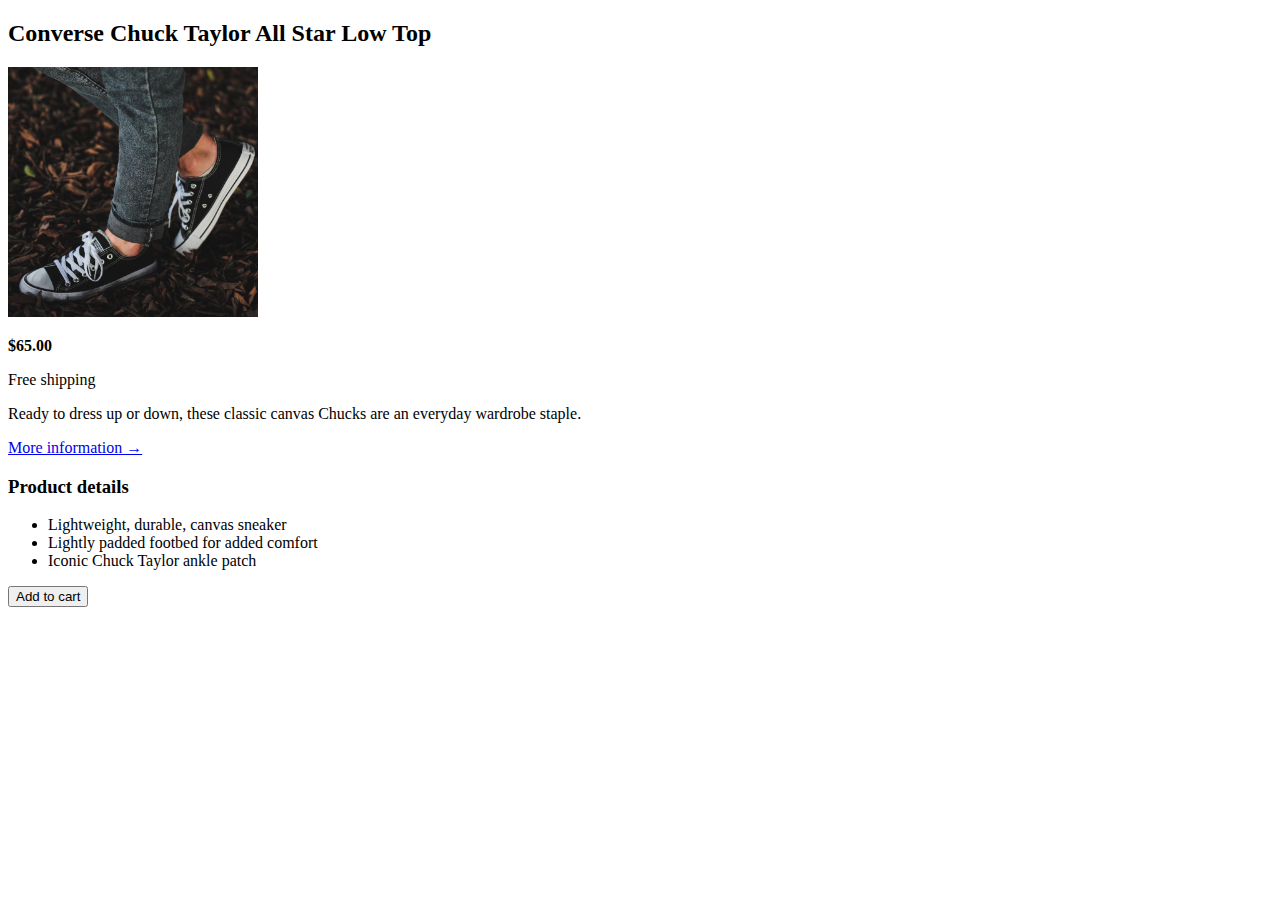
<file: CHALLENGE#2/index.html>
<!DOCTYPE html>
<html lang="en">
  <head>
    <meta charset="UTF-8" />
    <meta http-equiv="X-UA-Compatible" content="IE=edge" />
    <meta name="viewport" content="width=device-width, initial-scale=1.0" />
    <title>The Basic Language of the Web: HTML</title>
  </head>
  <body>
    <article>
      <h2>Converse Chuck Taylor All Star Low Top</h2>
      <img
        src="img/challenges.jpg"
        alt="Chuck Taylor All Star Shoe"
        height="250"
        width="250"
      />
      <p><strong>$65.00</strong></p>
      <p>Free shipping</p>
      <p>
        Ready to dress up or down, these classic canvas Chucks are an everyday
        wardrobe staple.
      </p>
      <a href="https://www.converse.com" target="_blank"
        >More information &rarr;</a
      >
      <h3>Product details</h3>
      <ul>
        <li>Lightweight, durable, canvas sneaker</li>
        <li>Lightly padded footbed for added comfort</li>
        <li>Iconic Chuck Taylor ankle patch</li>
      </ul>
      <button>Add to cart</button>
    </article>
  </body>
</html>
</file>
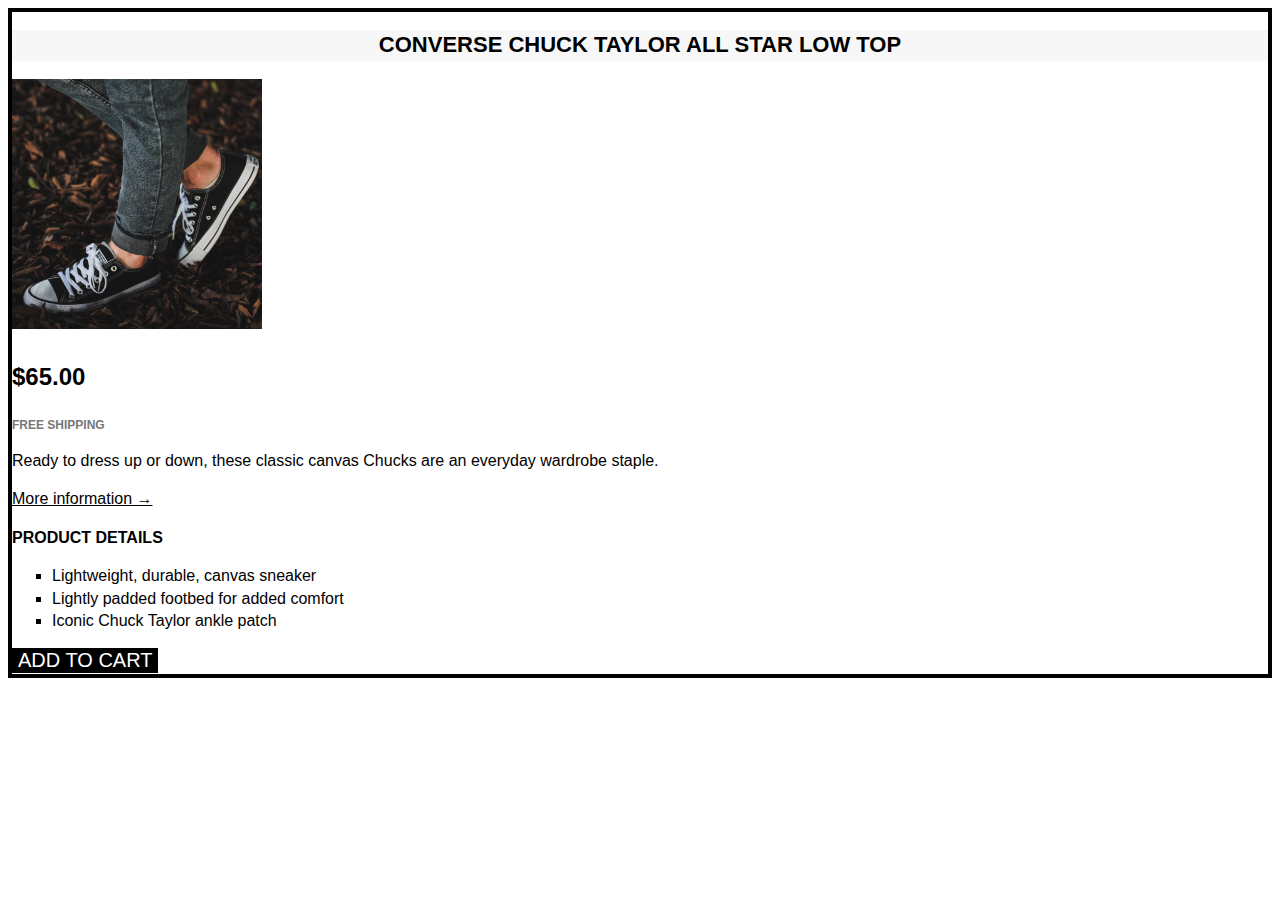
<file: CHALLENGE#3/index.html>
<!DOCTYPE html>
<html lang="en">
  <head>
    <meta charset="UTF-8" />
    <meta http-equiv="X-UA-Compatible" content="IE=edge" />
    <meta name="viewport" content="width=device-width, initial-scale=1.0" />
    <link href="style.css" rel="stylesheet" />
    <title>The Basic Language of the Web: HTML</title>
  </head>
  <body>
    <article class="product">
      <h2 class="product-title">Converse Chuck Taylor All Star Low Top</h2>
      <img
        src="img/challenges.jpg"
        alt="Chuck Taylor All Star Shoe"
        height="250"
        width="250"
      />
      <p class="price"><strong>$65.00</strong></p>
      <p class="shipping">Free shipping</p>
      <p>
        Ready to dress up or down, these classic canvas Chucks are an everyday
        wardrobe staple.
      </p>
      <a href="https://www.converse.com" target="_blank" class="more-info"
        >More information &rarr;</a
      >
      <h3 class="detail">Product details</h3>
      <ul class="detail-list">
        <li>Lightweight, durable, canvas sneaker</li>
        <li>Lightly padded footbed for added comfort</li>
        <li>Iconic Chuck Taylor ankle patch</li>
      </ul>
      <button class="add-cart">Add to cart</button>
    </article>
  </body>
</html>
</file>
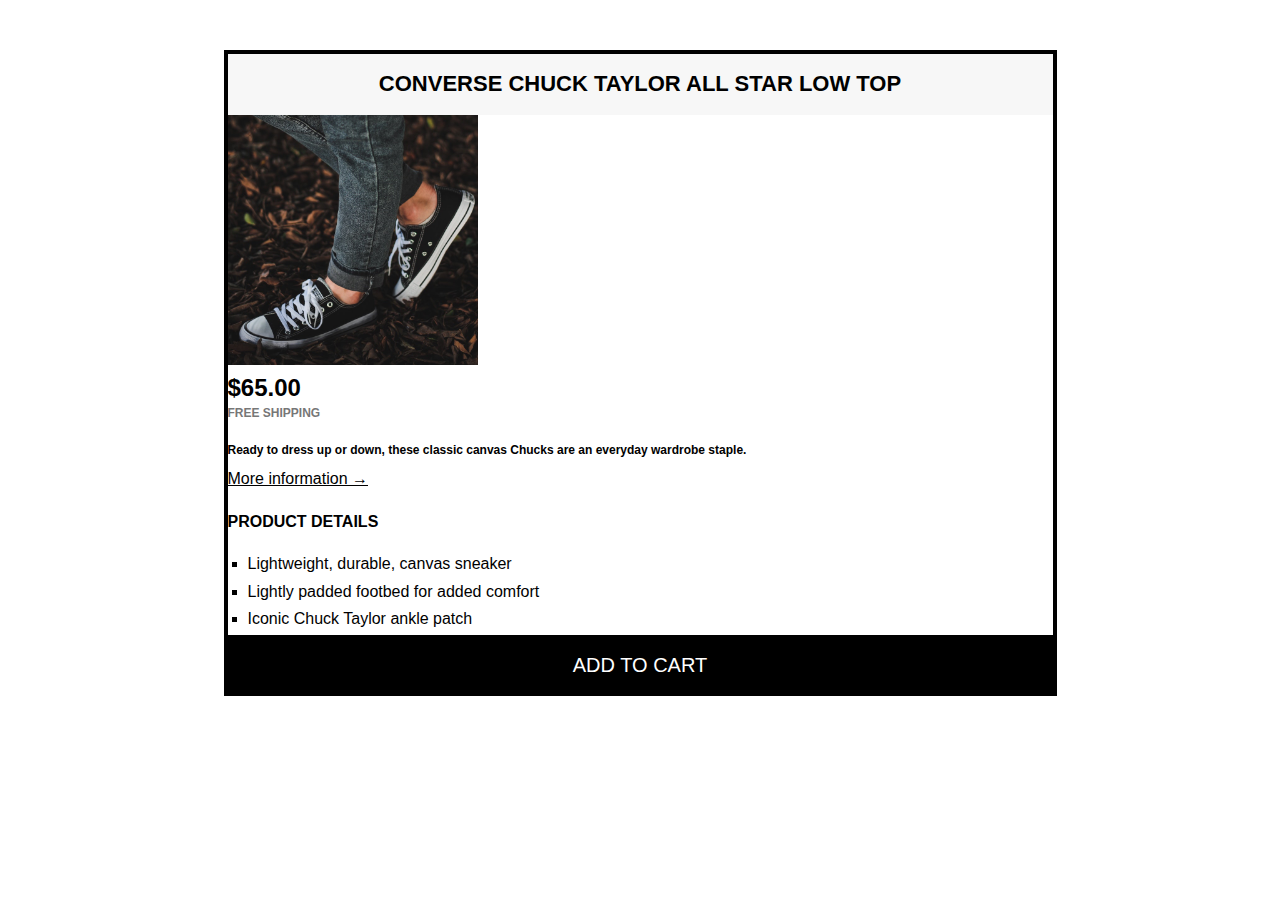
<file: CHALLENGE#4/index.html>
<!DOCTYPE html>
<html lang="en">
  <head>
    <meta charset="UTF-8" />
    <meta http-equiv="X-UA-Compatible" content="IE=edge" />
    <meta name="viewport" content="width=device-width, initial-scale=1.0" />
    <link href="style.css" rel="stylesheet" />
    <title>The Basic Language of the Web: HTML</title>
  </head>
  <body>
    <article class="product">
      <h2 class="product-title">Converse Chuck Taylor All Star Low Top</h2>
      <img
        src="img/challenges.jpg"
        alt="Chuck Taylor All Star Shoe"
        height="250"
        width="250"
      />
      <p class="price"><strong>$65.00</strong></p>
      <p class="shipping">Free shipping</p>
      <p class="shipping-info">
        Ready to dress up or down, these classic canvas Chucks are an everyday
        wardrobe staple.
      </p>
      <a href="https://www.converse.com" target="_blank" class="more-info"
        >More information &rarr;</a
      >
      <h3 class="detail">Product details</h3>
      <ul class="detail-list">
        <li>Lightweight, durable, canvas sneaker</li>
        <li>Lightly padded footbed for added comfort</li>
        <li>Iconic Chuck Taylor ankle patch</li>
      </ul>
      <button class="add-cart">Add to cart</button>
    </article>
  </body>
</html>
</file>
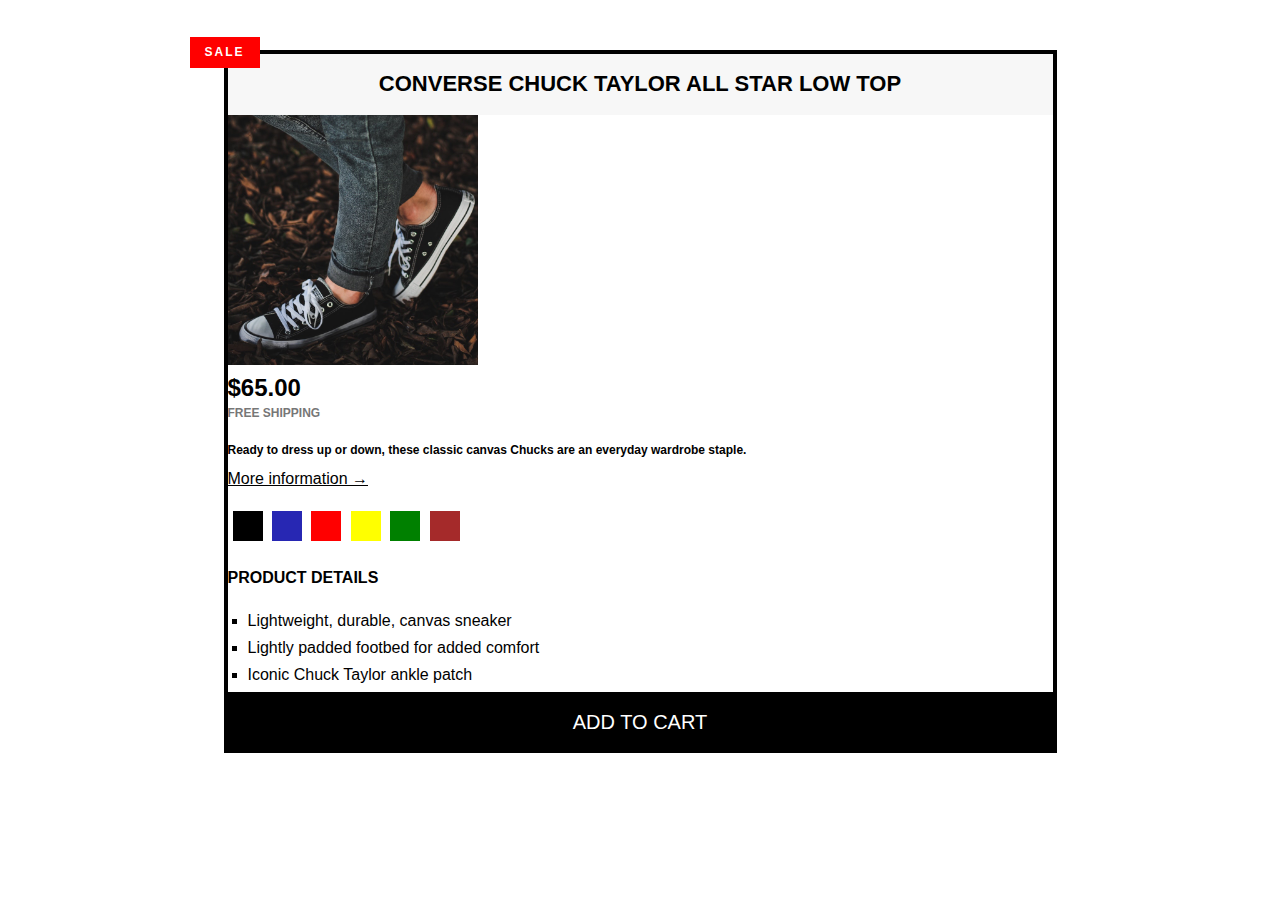
<file: CHALLENGE#5/index.html>
<!DOCTYPE html>
<html lang="en">
  <head>
    <meta charset="UTF-8" />
    <meta http-equiv="X-UA-Compatible" content="IE=edge" />
    <meta name="viewport" content="width=device-width, initial-scale=1.0" />
    <link href="style.css" rel="stylesheet" />
    <title>The Basic Language of the Web: HTML</title>
  </head>
  <body>
    <article class="product">
      <h2 class="product-title">Converse Chuck Taylor All Star Low Top</h2>
      <img
        src="img/challenges.jpg"
        alt="Chuck Taylor All Star Shoe"
        height="250"
        width="250"
      />
      <p class="price"><strong>$65.00</strong></p>
      <p class="shipping">Free shipping</p>
      <p class="shipping-info">
        Ready to dress up or down, these classic canvas Chucks are an everyday
        wardrobe staple.
      </p>
      <a href="https://www.converse.com" target="_blank" class="more-info"
        >More information &rarr;</a
      >
      <div class="colors">
        <div class="color"></div>
        <div class="color color-blue"></div>
        <div class="color color-red"></div>
        <div class="color color-yellow"></div>
        <div class="color color-green"></div>
        <div class="color color-brown"></div>
      </div>
      <h3 class="detail">Product details</h3>
      <ul class="detail-list">
        <li>Lightweight, durable, canvas sneaker</li>
        <li>Lightly padded footbed for added comfort</li>
        <li>Iconic Chuck Taylor ankle patch</li>
      </ul>
      <button class="add-cart">Add to cart</button>
    </article>
  </body>
</html>
</file>
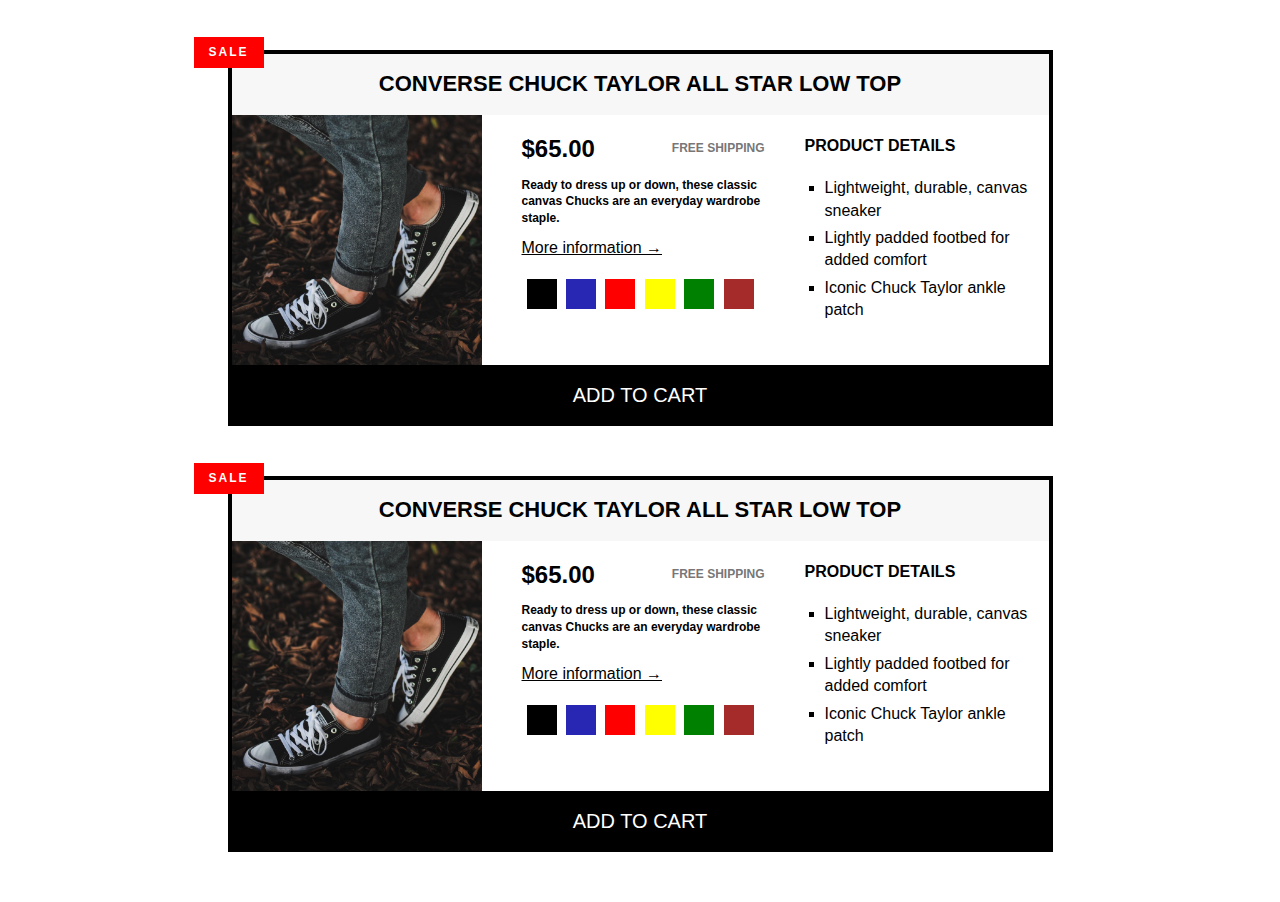
<file: CHALLENGE#6/index.html>
<!DOCTYPE html>
<html lang="en">
  <head>
    <meta charset="UTF-8" />
    <meta http-equiv="X-UA-Compatible" content="IE=edge" />
    <meta name="viewport" content="width=device-width, initial-scale=1.0" />
    <link href="style.css" rel="stylesheet" />
    <title>The Basic Language of the Web: HTML</title>
  </head>
  <body>
    <article class="product">
      <h2 class="product-title">Converse Chuck Taylor All Star Low Top</h2>
      <div class="container clearfix">
        <img
          src="img/challenges.jpg"
          alt="Chuck Taylor All Star Shoe"
          height="250"
          width="250"
          class="product-img"
        />
        <div class="product-info">
          <p class="price"><strong>$65.00</strong></p>
          <p class="shipping">Free shipping</p>
          <p class="shipping-info">
            Ready to dress up or down, these classic canvas Chucks are an
            everyday wardrobe staple.
          </p>
          <a href="https://www.converse.com" target="_blank" class="more-info"
            >More information &rarr;</a
          >
          <div class="colors">
            <div class="color"></div>
            <div class="color color-blue"></div>
            <div class="color color-red"></div>
            <div class="color color-yellow"></div>
            <div class="color color-green"></div>
            <div class="color color-brown"></div>
          </div>
        </div>
        <div class="product-detail">
          <h3 class="detail">Product details</h3>
          <ul class="detail-list">
            <li>Lightweight, durable, canvas sneaker</li>
            <li>Lightly padded footbed for added comfort</li>
            <li>Iconic Chuck Taylor ankle patch</li>
          </ul>
        </div>
      </div>
      <button class="add-cart">Add to cart</button>
    </article>
  </body>
</html>
<!DOCTYPE html>
<html lang="en">
  <head>
    <meta charset="UTF-8" />
    <meta http-equiv="X-UA-Compatible" content="IE=edge" />
    <meta name="viewport" content="width=device-width, initial-scale=1.0" />
    <link href="style.css" rel="stylesheet" />
    <title>The Basic Language of the Web: HTML</title>
  </head>
  <body>
    <article class="product">
      <h2 class="product-title">Converse Chuck Taylor All Star Low Top</h2>
      <div class="container clearfix">
        <img
          src="img/challenges.jpg"
          alt="Chuck Taylor All Star Shoe"
          height="250"
          width="250"
          class="product-img"
        />
        <div class="product-info">
          <p class="price"><strong>$65.00</strong></p>
          <p class="shipping">Free shipping</p>
          <p class="shipping-info">
            Ready to dress up or down, these classic canvas Chucks are an
            everyday wardrobe staple.
          </p>
          <a href="https://www.converse.com" target="_blank" class="more-info"
            >More information &rarr;</a
          >
          <div class="colors">
            <div class="color"></div>
            <div class="color color-blue"></div>
            <div class="color color-red"></div>
            <div class="color color-yellow"></div>
            <div class="color color-green"></div>
            <div class="color color-brown"></div>
          </div>
        </div>
        <div class="product-detail">
          <h3 class="detail">Product details</h3>
          <ul class="detail-list">
            <li>Lightweight, durable, canvas sneaker</li>
            <li>Lightly padded footbed for added comfort</li>
            <li>Iconic Chuck Taylor ankle patch</li>
          </ul>
        </div>
      </div>
      <button class="add-cart">Add to cart</button>
    </article>
  </body>
</html>
</file>
<file: CHALLENGE#3/style.css>
body {
  font-family: sans-serif;
  line-height: 1.4;
}

/* Product */
.product {
  border: 4px solid #000000;
}

.product-title {
  text-transform: uppercase;
  text-align: center;
  font-size: 22px;
  background-color: #f7f7f7;
}

/* Product Detail */
.detail {
  text-transform: uppercase;
  font-size: 16px;
}

.detail-list {
  list-style: square;
}

/* Product Pricing */
.price {
  font-size: 24px;
}

.shipping {
  text-transform: uppercase;
  color: #777;
  font-size: 12px;
  font-weight: bold;
}

/* Product Info */
.more-info:link,
.more-info:visited {
  color: #000000;
}

.more-info:hover,
.more-info:active {
  text-decoration: none;
}

/* Button */
.add-cart {
  background-color: #000000;
  color: #ffffff;
  text-transform: uppercase;
  font-size: 20px;
  border: none;
  cursor: pointer;
}

.add-cart:hover {
  background-color: #f7f7f7;
  color: #000000;
}
</file>
<file: CHALLENGE#4/style.css>
* {
  margin: 0;
  padding: 0;
}

body {
  font-family: sans-serif;
  line-height: 1.4;
}

/* Product */
.product {
  border: 4px solid #000000;
  width: 825px;
  margin: 50px auto;
}

.product-title {
  text-transform: uppercase;
  text-align: center;
  font-size: 22px;
  background-color: #f7f7f7;
  padding: 15px;
}

/* Product Detail */
.detail {
  text-transform: uppercase;
  font-size: 16px;
  margin: 20px 0;
}

.detail-list {
  list-style: square;
  margin-left: 20px;
}

.detail-list li {
  margin: 5px 0;
}

/* Product Pricing */
.price {
  font-size: 24px;
}

.shipping {
  text-transform: uppercase;
  color: #777;
  font-size: 12px;
  font-weight: bold;
  margin-bottom: 20px;
}

.shipping-info {
  margin-bottom: 10px;
  font-size: 12px;
  font-weight: bold;
}

/* Product Info */
.more-info:link,
.more-info:visited {
  color: #000000;
  margin-bottom: 20px;
}

.more-info:hover,
.more-info:active {
  text-decoration: none;
}

/* Button */
.add-cart {
  background-color: #000000;
  color: #ffffff;
  text-transform: uppercase;
  font-size: 20px;
  border: none;
  cursor: pointer;
  padding: 15px;
  width: 100%;
  border-top: 4px solid #000000;
}

.add-cart:hover {
  background-color: #f7f7f7;
  color: #000000;
}
</file>
<file: CHALLENGE#5/style.css>
* {
  margin: 0;
  padding: 0;
}

body {
  font-family: sans-serif;
  line-height: 1.4;
}

/* Product */
.product {
  border: 4px solid #000000;
  width: 825px;
  margin: 50px auto;
  position: relative;
}

.product-title {
  text-transform: uppercase;
  text-align: center;
  font-size: 22px;
  background-color: #f7f7f7;
  padding: 15px;
}

.product-title::before {
  content: "SALE";
  position: absolute;
  background-color: #ff0000;
  color: #ffffff;
  padding: 7px 15px;
  letter-spacing: 2px;
  display: inline-block;
  font-size: 12px;
  font-weight: bold;
  top: -17px;
  left: -38px;
}

/* Product Detail */
.detail {
  text-transform: uppercase;
  font-size: 16px;
  margin: 20px 0;
}

.detail-list {
  list-style: square;
  margin-left: 20px;
}

.detail-list li {
  margin: 5px 0;
}

/* Product Pricing */
.price {
  font-size: 24px;
}

.shipping {
  text-transform: uppercase;
  color: #777;
  font-size: 12px;
  font-weight: bold;
  margin-bottom: 20px;
}

.shipping-info {
  margin-bottom: 10px;
  font-size: 12px;
  font-weight: bold;
}

/* Product Info */
.more-info:link,
.more-info:visited {
  color: #000000;
  margin-bottom: 20px;
}

.more-info:hover,
.more-info:active {
  text-decoration: none;
}

a:link {
  display: block;
}

.color {
  width: 30px;
  height: 30px;
  display: inline-block;
  margin-left: 5px;
  background-color: #000000;
}

.color-blue {
  background-color: #2727b3;
}

.color-red {
  background-color: #ff0000;
}

.color-yellow {
  background-color: #ffff00;
}

.color-green {
  background-color: #008000;
}

.color-brown {
  background-color: #a52a2a;
  margin-right: 0;
}

/* Button */
.add-cart {
  background-color: #000000;
  color: #ffffff;
  text-transform: uppercase;
  font-size: 20px;
  border: none;
  cursor: pointer;
  padding: 15px;
  width: 100%;
  border-top: 4px solid #000000;
}

.add-cart:hover {
  background-color: #f7f7f7;
  color: #000000;
}
</file>
<file: CHALLENGE#6/style.css>
* {
  margin: 0;
  padding: 0;
  box-sizing: border-box;
}

body {
  font-family: sans-serif;
  line-height: 1.4;
}

.product-img {
  float: left;
  margin-right: 40px;
}

.clearfix::after {
  content: "";
  display: block;
  clear: both;
}

/* Product */
.product-info {
  width: 243px;
  float: left;
  margin-right: 40px;
  margin-top: 17px;
}

.product {
  border: 4px solid #000000;
  width: 825px;
  margin: 50px auto;
  position: relative;
}

.product-title {
  text-transform: uppercase;
  text-align: center;
  font-size: 22px;
  background-color: #f7f7f7;
  padding: 15px;
}

.product-title::before {
  content: "SALE";
  position: absolute;
  background-color: #ff0000;
  color: #ffffff;
  padding: 7px 15px;
  letter-spacing: 2px;
  display: inline-block;
  font-size: 12px;
  font-weight: bold;
  top: -17px;
  left: -38px;
}

/* Product Detail */
.product-detail {
  width: 243px;
  float: left;
}

.detail {
  text-transform: uppercase;
  font-size: 16px;
  margin: 20px 0;
}

.detail-list {
  list-style: square;
  margin-left: 20px;
}

.detail-list li {
  margin: 5px 0;
}

/* Product Pricing */
.price {
  font-size: 24px;
  float: left;
}

.shipping {
  text-transform: uppercase;
  color: #777;
  font-size: 12px;
  font-weight: bold;
  margin-bottom: 20px;
  float: right;
  margin-top: 8px;
}

.shipping-info {
  margin-bottom: 10px;
  font-size: 12px;
  font-weight: bold;
  clear: both;
}

/* Product Info */
.more-info:link,
.more-info:visited {
  color: #000000;
  margin-bottom: 20px;
}

.more-info:hover,
.more-info:active {
  text-decoration: none;
}

a:link {
  display: block;
}

.color {
  width: 30px;
  height: 30px;
  display: inline-block;
  margin-left: 5px;
  background-color: #000000;
}

.color-blue {
  background-color: #2727b3;
}

.color-red {
  background-color: #ff0000;
}

.color-yellow {
  background-color: #ffff00;
}

.color-green {
  background-color: #008000;
}

.color-brown {
  background-color: #a52a2a;
  margin-right: 0;
}

/* Button */
.add-cart {
  background-color: #000000;
  color: #ffffff;
  text-transform: uppercase;
  font-size: 20px;
  border: none;
  cursor: pointer;
  padding: 15px;
  width: 100%;
  border-top: 4px solid #000000;
}

.add-cart:hover {
  background-color: #f7f7f7;
  color: #000000;
}
</file>
